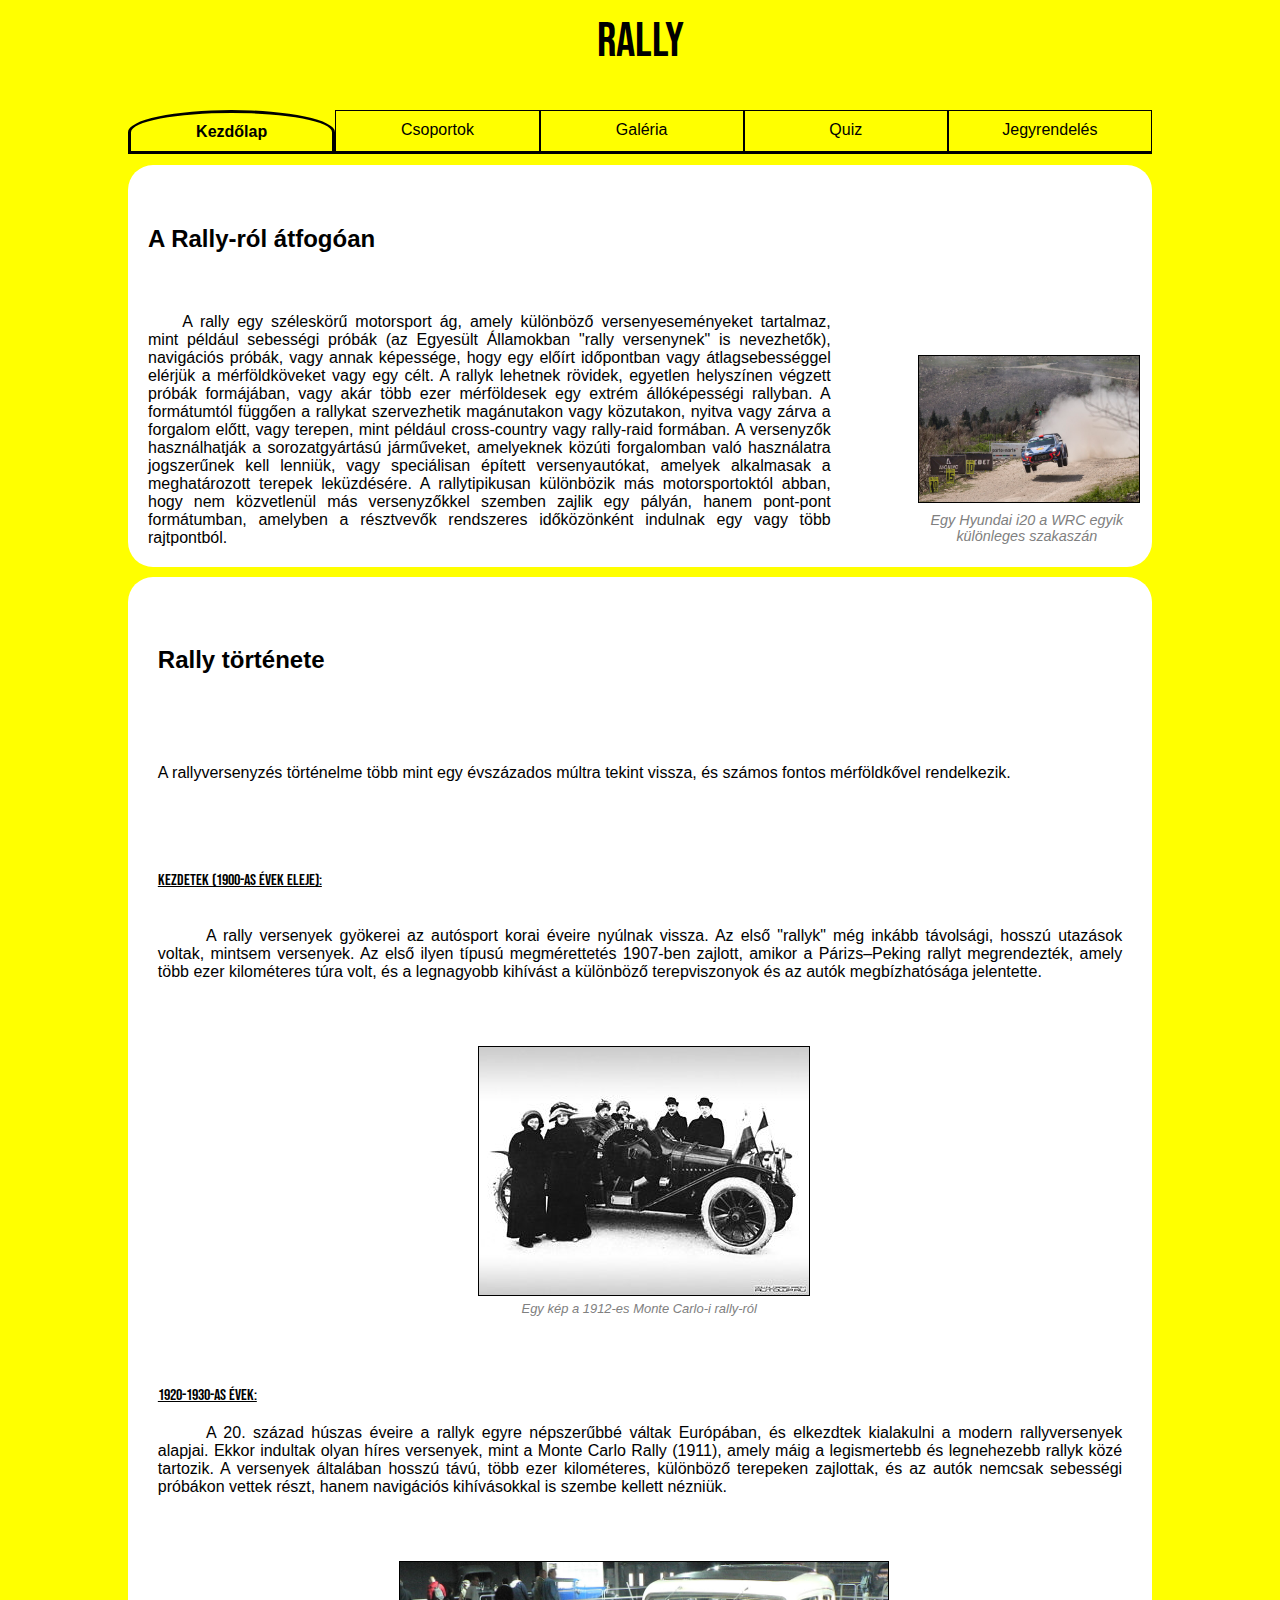
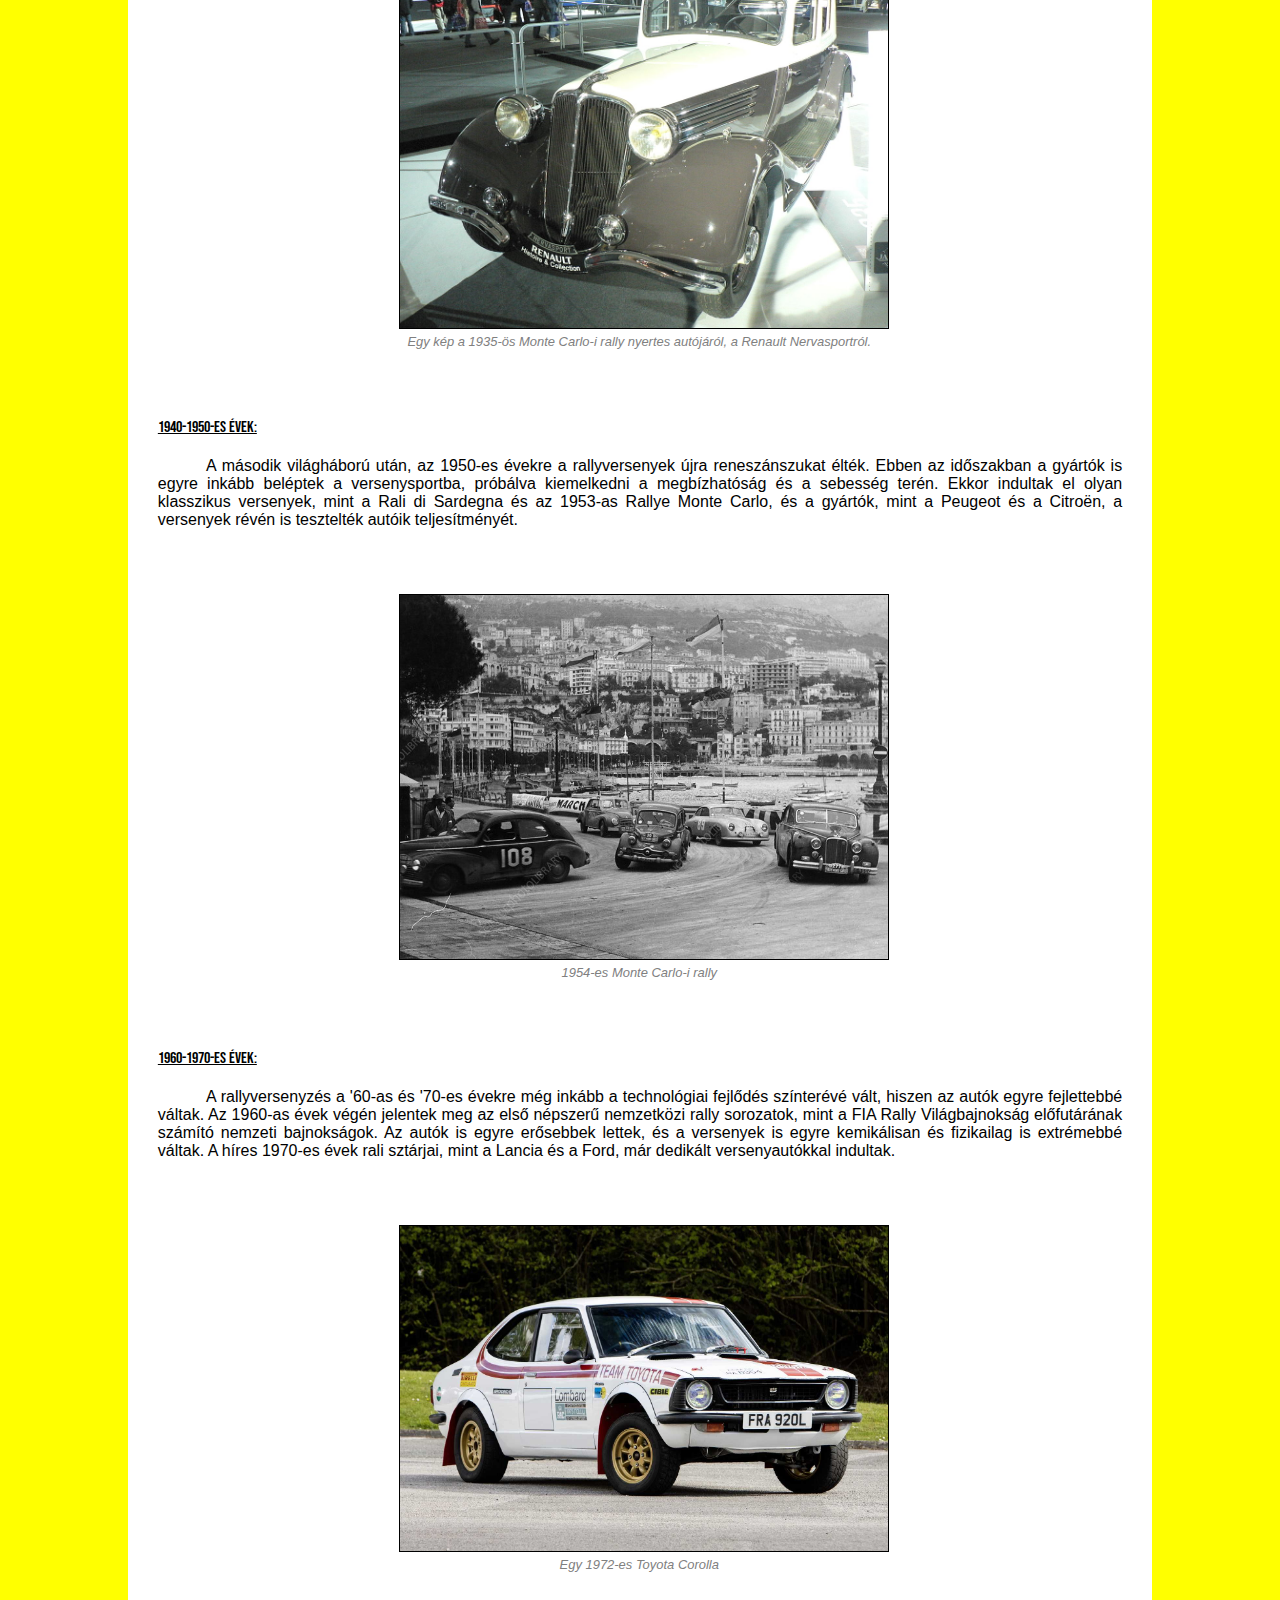
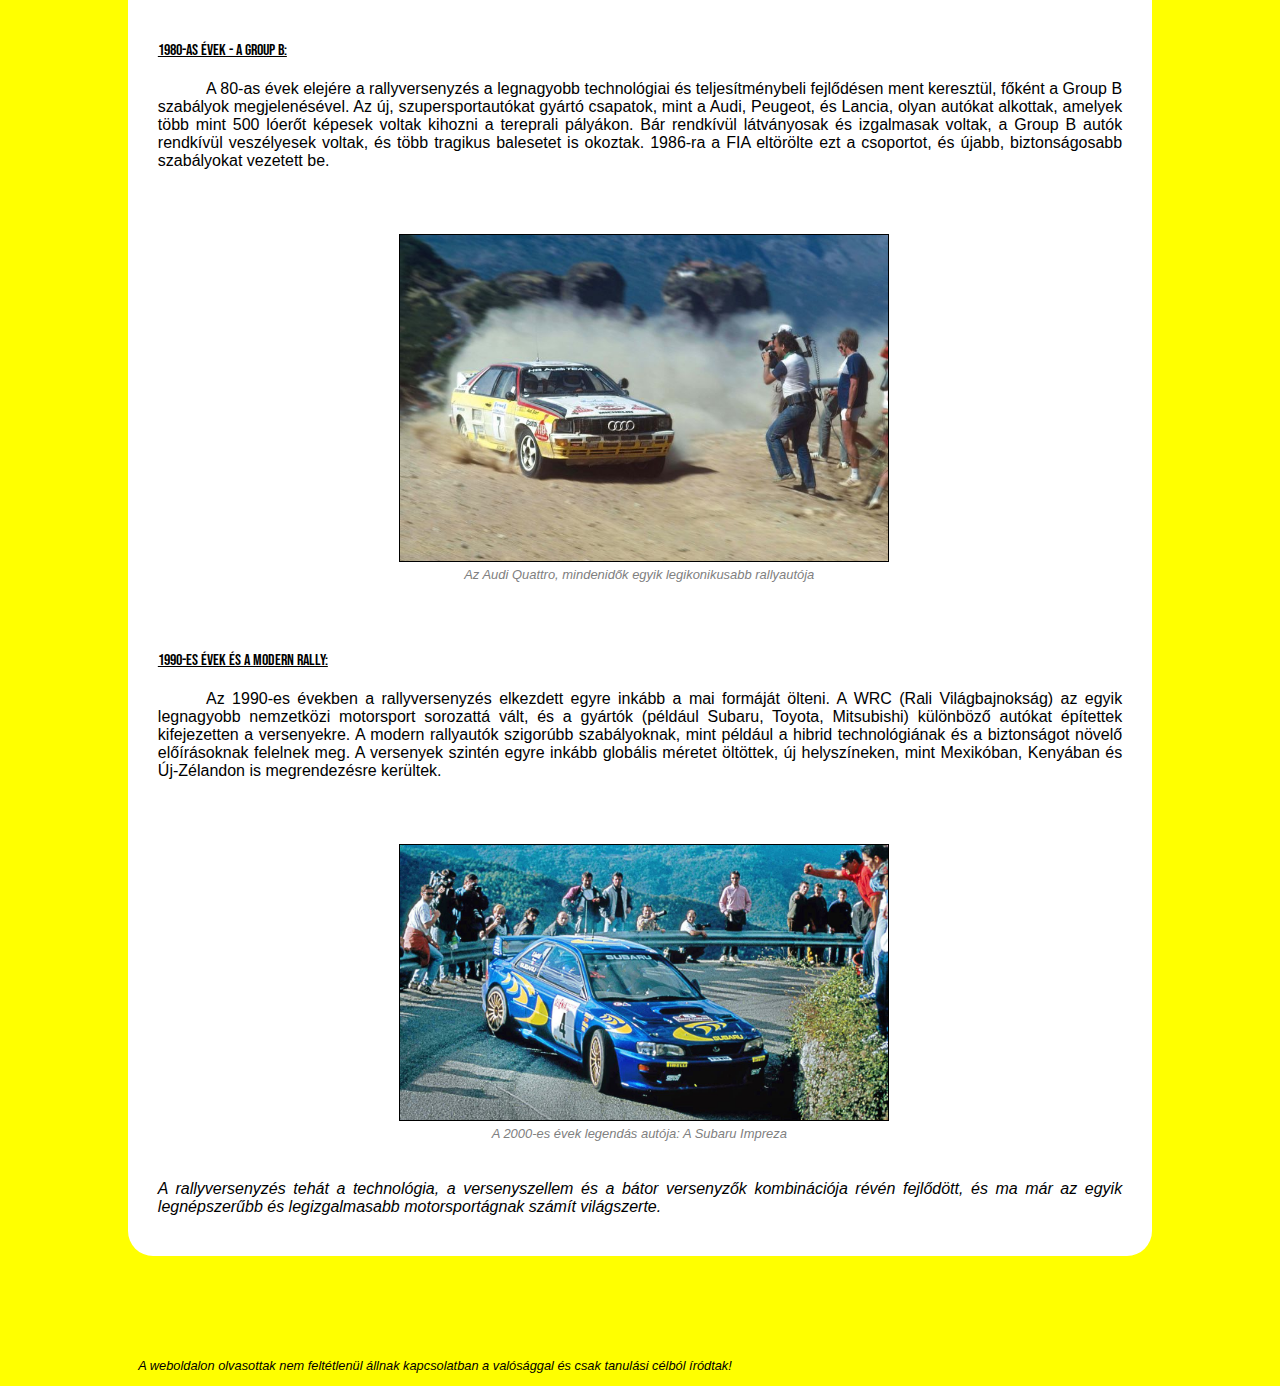
<file: beadando/index.html>
<!DOCTYPE html>
<html lang="en">
<head>
    <meta charset="UTF-8">
    <meta name="author" content="Tömöry Péter Ádám">
    <meta name="description" content="Bevezetés a rallizás világába">
    <meta name="viewport" content="width=device-width, initial-scale=1.0">
    <title>Rally</title>
    <link href="style.css" rel="stylesheet">
    <link rel="icon" href="kepek/ikon.png" sizes="32x32">
    <link rel="preconnect" href="https://fonts.googleapis.com">
    <link rel="preconnect" href="https://fonts.gstatic.com" crossorigin>
    <link href="https://fonts.googleapis.com/css2?family=Bebas+Neue&display=swap" rel="stylesheet">

</head>
<body>
    <header>
        <h1 class="focim">Rally</h1>    
    </header>
    <nav class="flex navm">
        
        <a  href="#" class="current menu"> <p>Kezdőlap</p> </a>
        <a  href="csoportok.html" class="menu"> <p>Csoportok</p> </a>
        <a  href="galeria.html" class="menu"> <p>Galéria</p> </a>
        <a  href="quiz.html" class="menu"> <p>Quiz</p> </a>
        <a  href="urlap.html" class="menu "> <p>Jegyrendelés</p> </a>
    </nav>
    <section>
        <article class="keret">
            <header >
                <h2>A Rally-ról átfogóan</h2>
            </header>
            <section class="flex ">
                    <p class="bekezd">A rally egy széleskörű motorsport ág, amely különböző versenyeseményeket tartalmaz, mint például sebességi próbák (az Egyesült Államokban "rally versenynek" is nevezhetők), navigációs próbák, vagy annak képessége, hogy egy előírt időpontban vagy átlagsebességgel elérjük a mérföldköveket vagy egy célt. A rallyk lehetnek rövidek, egyetlen helyszínen végzett próbák formájában, vagy akár több ezer mérföldesek egy extrém állóképességi rallyban. A formátumtól függően a rallykat szervezhetik magánutakon vagy közutakon, nyitva vagy zárva a forgalom előtt, vagy terepen, mint például cross-country vagy rally-raid formában. A versenyzők használhatják a sorozatgyártású járműveket, amelyeknek közúti forgalomban való használatra jogszerűnek kell lenniük, vagy speciálisan épített versenyautókat, amelyek alkalmasak a meghatározott terepek leküzdésére. A rallytipikusan különbözik más motorsportoktól abban, hogy nem közvetlenül más versenyzőkkel szemben zajlik egy pályán, hanem pont-pont formátumban, amelyben a résztvevők rendszeres időközönként indulnak egy vagy több rajtpontból.</p>
                    <section class="flex2"><figure class="flex1"><img src="kepek/auto2.jpg" alt="Verseny közben ugra az autó" class="oto2"><figcaption> <p class="kepala">Egy Hyundai i20 a WRC egyik különleges szakaszán</p></figcaption></figure></section>
            </section>
        </article>
        <article class="keret">
        <header class="keret">
            <h2>Rally története</h2>
        </header>
        <section class="flex keret"> <p class="bevez ecim">A rallyversenyzés történelme több mint egy évszázados múltra tekint vissza, és számos fontos mérföldkővel rendelkezik.</p>

            <p class="alcim">Kezdetek (1900-as évek eleje):</p><br>
            <p class="bekezd">A rally versenyek gyökerei az autósport korai éveire nyúlnak vissza. Az első "rallyk" még inkább távolsági, hosszú utazások voltak, mintsem versenyek. Az első ilyen típusú megmérettetés 1907-ben zajlott, amikor a Párizs–Peking rallyt megrendezték, amely több ezer kilométeres túra volt, és a legnagyobb kihívást a különböző terepviszonyok és az autók megbízhatósága jelentette.</p>
            <figure class="flex"><img src="kepek/kezdetek.jpg" alt="Egy kép a 1912-es Monte Carlo-i rally-ról" class="oto"><figcaption class="kepala"><p class="kepala">Egy kép a 1912-es Monte Carlo-i rally-ról</p></figcaption></figure>
            
            <p class="alcim">1920-1930-as évek:</p>
            <p class="bekezd">A 20. század húszas éveire a rallyk egyre népszerűbbé váltak Európában, és elkezdtek kialakulni a modern rallyversenyek alapjai. Ekkor indultak olyan híres versenyek, mint a Monte Carlo Rally (1911), amely máig a legismertebb és legnehezebb rallyk közé tartozik. A versenyek általában hosszú távú, több ezer kilométeres, különböző terepeken zajlottak, és az autók nemcsak sebességi próbákon vettek részt, hanem navigációs kihívásokkal is szembe kellett nézniük.</p>
            <figure class="flex nagykep"><img src="kepek/interwar.jpg" alt="Egy kép a 1935-ös Monte Carlo-i rally nyertes autójáról, a Renault Nervasportról." class="oto"><figcaption class="kepala"><p class="kepala">Egy kép a 1935-ös Monte Carlo-i rally nyertes autójáról, a Renault Nervasportról.</p></figcaption></figure>
            
            <p class="alcim">1940-1950-es évek:</p>
            <p class="bekezd">A második világháború után, az 1950-es évekre a rallyversenyek újra reneszánszukat élték. Ebben az időszakban a gyártók is egyre inkább beléptek a versenysportba, próbálva kiemelkedni a megbízhatóság és a sebesség terén. Ekkor indultak el olyan klasszikus versenyek, mint a Rali di Sardegna és az 1953-as Rallye Monte Carlo, és a gyártók, mint a Peugeot és a Citroën, a versenyek révén is tesztelték autóik teljesítményét.</p>
            <figure class="flex nagykep"><img src="kepek/postww2.jpg" alt="1954-es Monte Carlo-i rally" class="oto"><figcaption class="kepala"><p class="kepala">1954-es Monte Carlo-i rally</p></figcaption></figure>

            <p class="alcim">1960-1970-es évek:</p>
            <p class="bekezd">A rallyversenyzés a '60-as és '70-es évekre még inkább a technológiai fejlődés színterévé vált, hiszen az autók egyre fejlettebbé váltak. Az 1960-as évek végén jelentek meg az első népszerű nemzetközi rally sorozatok, mint a FIA Rally Világbajnokság előfutárának számító nemzeti bajnokságok. Az autók is egyre erősebbek lettek, és a versenyek is egyre kemikálisan és fizikailag is extrémebbé váltak. A híres 1970-es évek rali sztárjai, mint a Lancia és a Ford, már dedikált versenyautókkal indultak.</p>
            <figure class="flex nagykep"><img src="kepek/70.jpg" alt="Egy 1972-es Toyota Corolla" class="oto"><figcaption class="kepala"><p class="kepala">Egy 1972-es Toyota Corolla</p></figcaption></figure>
            
            <p class="alcim">1980-as évek - a Group B:</p>
            <p class="bekezd">A 80-as évek elejére a rallyversenyzés a legnagyobb technológiai és teljesítménybeli fejlődésen ment keresztül, főként a Group B szabályok megjelenésével. Az új, szupersportautókat gyártó csapatok, mint a Audi, Peugeot, és Lancia, olyan autókat alkottak, amelyek több mint 500 lóerőt képesek voltak kihozni a tereprali pályákon. Bár rendkívül látványosak és izgalmasak voltak, a Group B autók rendkívül veszélyesek voltak, és több tragikus balesetet is okoztak. 1986-ra a FIA eltörölte ezt a csoportot, és újabb, biztonságosabb szabályokat vezetett be.</p>
            <figure class="flex nagykep"><img src="kepek/quattro.jpg" alt="Az Audi Quattro, mindenidők egyik legikonikusabb rallyautója" class="oto"><figcaption class="kepala"><p class="kepala">Az Audi Quattro, mindenidők egyik legikonikusabb rallyautója</p></figcaption></figure>
            
            <p class="alcim">1990-es évek és a modern rally:</p>
            <p class="bekezd">Az 1990-es években a rallyversenyzés elkezdett egyre inkább a mai formáját ölteni. A WRC (Rali Világbajnokság) az egyik legnagyobb nemzetközi motorsport sorozattá vált, és a gyártók (például Subaru, Toyota, Mitsubishi) különböző autókat építettek kifejezetten a versenyekre. A modern rallyautók szigorúbb szabályoknak, mint például a hibrid technológiának és a biztonságot növelő előírásoknak felelnek meg. A versenyek szintén egyre inkább globális méretet öltöttek, új helyszíneken, mint Mexikóban, Kenyában és Új-Zélandon is megrendezésre kerültek.</p>
            <figure class="flex nagykep"><img src="kepek/impreza.jpg" alt="A 2000-es évek legendás autója: A Subaru Impreza" class="oto"><figcaption class="kepala"><p class="kepala">A 2000-es évek legendás autója: A Subaru Impreza</p></figcaption></figure>
            
            <p class="bekezd utolso">A rallyversenyzés tehát a technológia, a versenyszellem és a bátor versenyzők kombinációja révén fejlődött, és ma már az egyik legnépszerűbb és legizgalmasabb motorsportágnak számít világszerte.</p> </section>
        </article>
    </section>
        <footer> <p class="foot">A weboldalon olvasottak nem feltétlenül állnak kapcsolatban a valósággal és csak tanulási célból íródtak!</p> </footer>
        
</body>
</html>
</file>
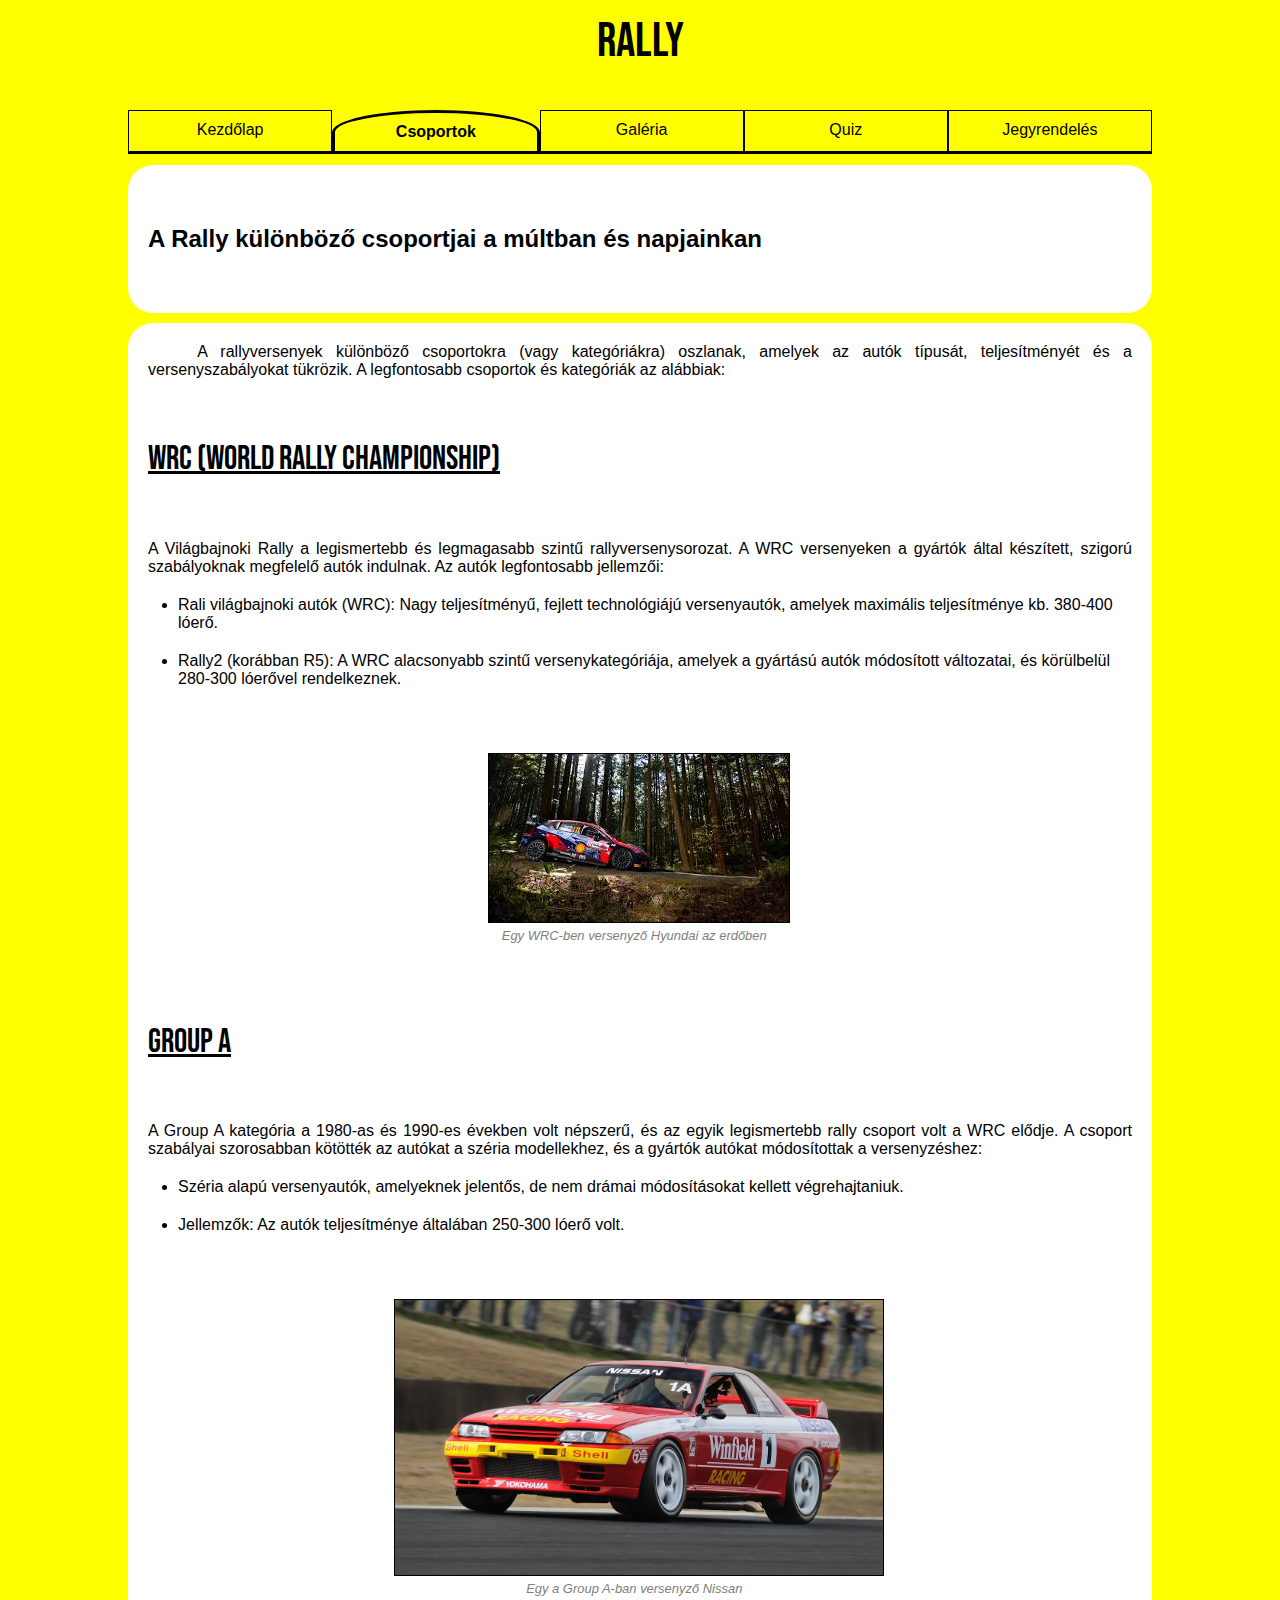
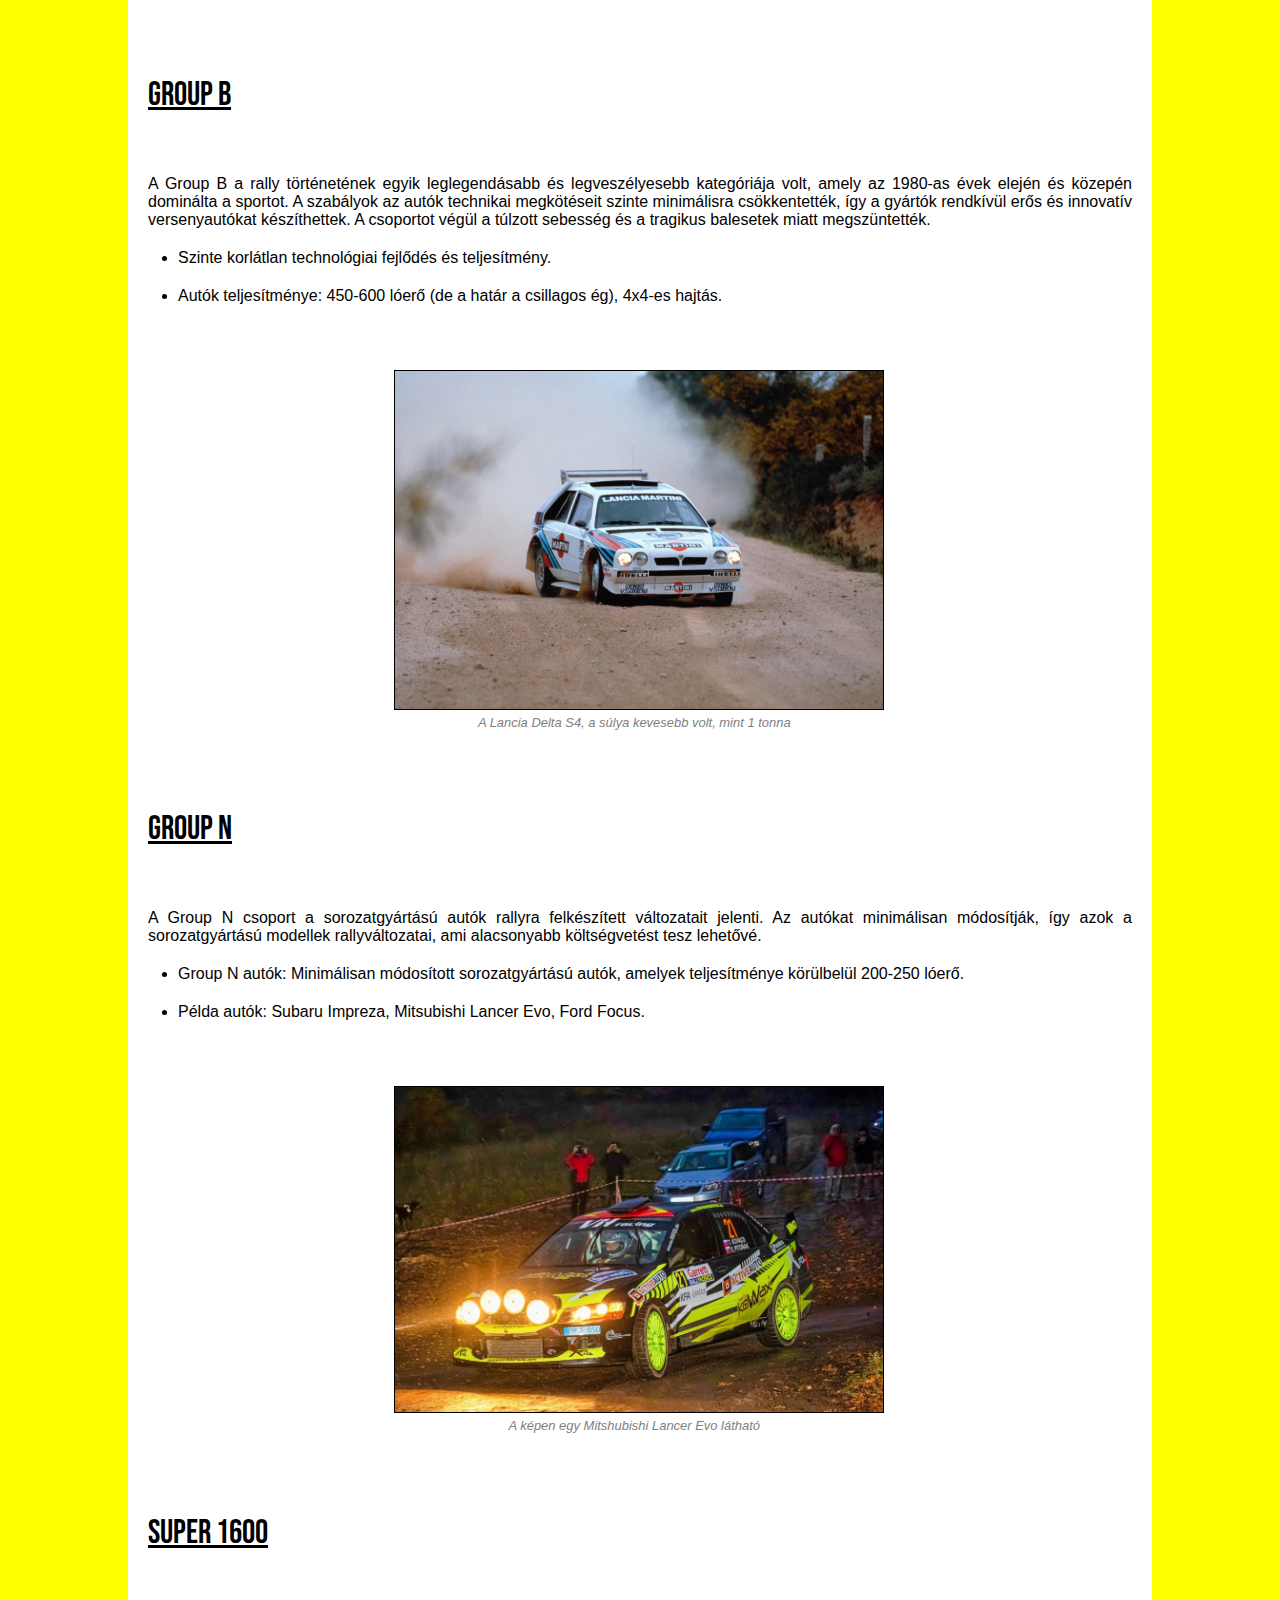
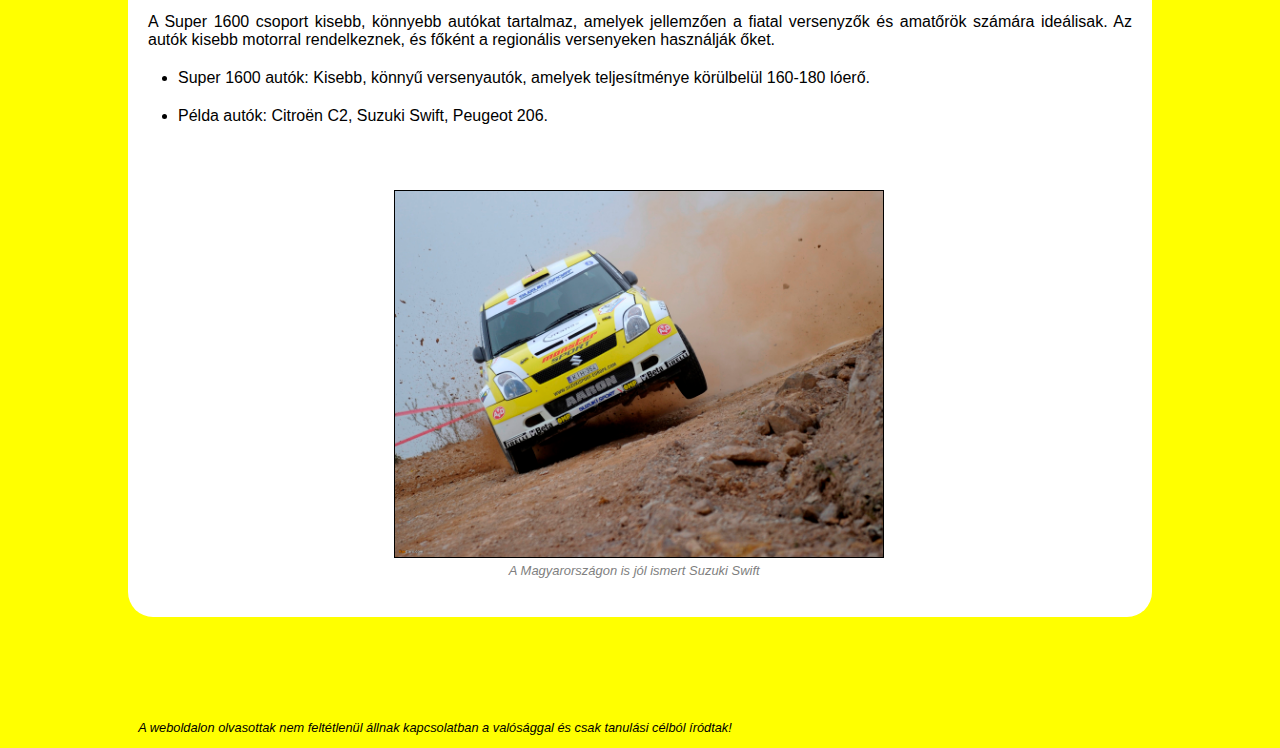
<file: beadando/csoportok.html>
<!DOCTYPE html>
<html lang="en">
<head>
    <meta charset="UTF-8">
    <meta name="author" content="Tömöry Péter Ádám">
    <meta name="description" content="Bevezetés a rallizás világába">
    <meta name="viewport" content="width=device-width, initial-scale=1.0">
    <title>Rally</title>
    <link href="style.css" rel="stylesheet">
    <link rel="icon" href="kepek/ikon.png" sizes="32x32">
    <link rel="preconnect" href="https://fonts.googleapis.com">
    <link rel="preconnect" href="https://fonts.gstatic.com" crossorigin>
    <link href="https://fonts.googleapis.com/css2?family=Bebas+Neue&display=swap" rel="stylesheet">
</head>
<body>
    <header>
        <h1 class="focim">Rally</h1>
    </header>
    <nav class="flex navm">
        <a  href="index.html" class="menu"> <p>Kezdőlap</p> </a>
        <a  href="#" class="current menu"> <p>Csoportok</p> </a> 
        <a  href="galeria.html" class="menu"> <p>Galéria</p> </a>
        <a  href="quiz.html" class="menu"> <p>Quiz</p> </a>
        <a  href="urlap.html" class="menu "> <p>Jegyrendelés</p> </a>
    </nav>
    <section>
        <article>
        <header class="keret">
            <h2 class="csop">A Rally különböző csoportjai a múltban és napjainkan</h2>
        </header>
            <section class="flex keret">
                    <p class="bekezd">A rallyversenyek különböző csoportokra (vagy kategóriákra) oszlanak, amelyek az autók típusát, teljesítményét és a versenyszabályokat tükrözik. A legfontosabb csoportok és kategóriák az alábbiak:</p>
                
                    <h2 class="csoportc">WRC (World Rally Championship)</h2> 
                        <p class="bekezd3">A Világbajnoki Rally a legismertebb és legmagasabb szintű rallyversenysorozat. A WRC versenyeken a gyártók által készített, szigorú szabályoknak megfelelő autók indulnak. Az autók legfontosabb jellemzői: <ul>
                            <li><p>Rali világbajnoki autók (WRC): Nagy teljesítményű, fejlett technológiájú versenyautók, amelyek maximális teljesítménye kb. 380-400 lóerő.</p></li>
                            <li><p>Rally2 (korábban R5): A WRC alacsonyabb szintű versenykategóriája, amelyek a gyártású autók módosított változatai, és körülbelül 280-300 lóerővel rendelkeznek.</p>
                        </li></ul></p>
                
                    <figure class="flex csopkep"><img src="kepek/wrc.jpg" alt="Egy WRC-ben versenyző Hyundai az erdőben" class="oto"><figcaption class="kepala"><p class="kepala">Egy WRC-ben versenyző Hyundai az erdőben</p></figcaption></figure>

                    <h2 class="csoportc">Group A</h2> 
                        <p class="bekezd3">A Group A kategória a 1980-as és 1990-es években volt népszerű, és az egyik legismertebb rally csoport volt a WRC elődje. A csoport szabályai szorosabban kötötték az autókat a széria modellekhez, és a gyártók autókat módosítottak a versenyzéshez:<ul>
                            <li><p>Széria alapú versenyautók, amelyeknek jelentős, de nem drámai módosításokat kellett végrehajtaniuk.</p></li>
                            <li><p>Jellemzők: Az autók teljesítménye általában 250-300 lóerő volt.</p>
                        </li></ul></p>
                    <figure class="flex"><img src="kepek/nissan.jpg" alt="Egy a Group A-ban versenyző Nissan" class="oto csoportkep"><figcaption class="kepala"><p class="kepala">Egy a Group A-ban versenyző Nissan</p></figcaption></figure>

                    
                    <h2 class="csoportc">Group B</h2> 
                        <p class="bekezd3">A Group B a rally történetének egyik leglegendásabb és legveszélyesebb kategóriája volt, amely az 1980-as évek elején és közepén dominálta a sportot. A szabályok az autók technikai megkötéseit szinte minimálisra csökkentették, így a gyártók rendkívül erős és innovatív versenyautókat készíthettek. A csoportot végül a túlzott sebesség és a tragikus balesetek miatt megszüntették.<ul>
                            <li><p>Szinte korlátlan technológiai fejlődés és teljesítmény.</p></li>
                            <li><p>Autók teljesítménye: 450-600 lóerő (de a határ a csillagos ég), 4x4-es hajtás.</p>
                        </li></ul></p>
                    <figure class="flex"><img src="kepek/lancia.jpg" alt="A Lancia Delta S4, a súlya kevesebb volt, mint 1 tonna" class="oto csoportkep"><figcaption class="kepala"><p class="kepala">A Lancia Delta S4, a súlya kevesebb volt, mint 1 tonna</p></figcaption></figure>

                    <h2 class="csoportc">Group N</h2> 
                    <p class="bekezd3">A Group N csoport a sorozatgyártású autók rallyra felkészített változatait jelenti. Az autókat minimálisan módosítják, így azok a sorozatgyártású modellek rallyváltozatai, ami alacsonyabb költségvetést tesz lehetővé.<ul>
                        <li><p>Group N autók: Minimálisan módosított sorozatgyártású autók, amelyek teljesítménye körülbelül 200-250 lóerő.</p></li>
                        <li><p>Példa autók: Subaru Impreza, Mitsubishi Lancer Evo, Ford Focus.</p>
                    </li></ul></p>
                    <figure class="flex"><img src="kepek/groupn.jpg" alt="A képen egy Mitshubishi Lancer Evo látható" class="oto csoportkep"><figcaption class="kepala"><p class="kepala">A képen egy Mitshubishi Lancer Evo látható</p></figcaption></figure>

                    <h2 class="csoportc">Super 1600</h2> 
                    <p class="bekezd3">A Super 1600 csoport kisebb, könnyebb autókat tartalmaz, amelyek jellemzően a fiatal versenyzők és amatőrök számára ideálisak. Az autók kisebb motorral rendelkeznek, és főként a regionális versenyeken használják őket.<ul>
                        <li><p>Super 1600 autók: Kisebb, könnyű versenyautók, amelyek teljesítménye körülbelül 160-180 lóerő.</p></li>
                        <li><p>Példa autók: Citroën C2, Suzuki Swift, Peugeot 206.</p>
                    </li></ul></p>
                    <figure class="flex"><img src="kepek/suzuki.jpg" alt="A Magyarországon is jól ismert Suzuki Swift" class="oto csoportkep"><figcaption class="kepala"><p class="kepala">A Magyarországon is jól ismert Suzuki Swift</p></figcaption></figure>
                
            </section>
        </article>
        <footer> <p class="foot">A weboldalon olvasottak nem feltétlenül állnak kapcsolatban a valósággal és csak tanulási célból íródtak!</p> </footer>
        
</body>
</html>
</file>
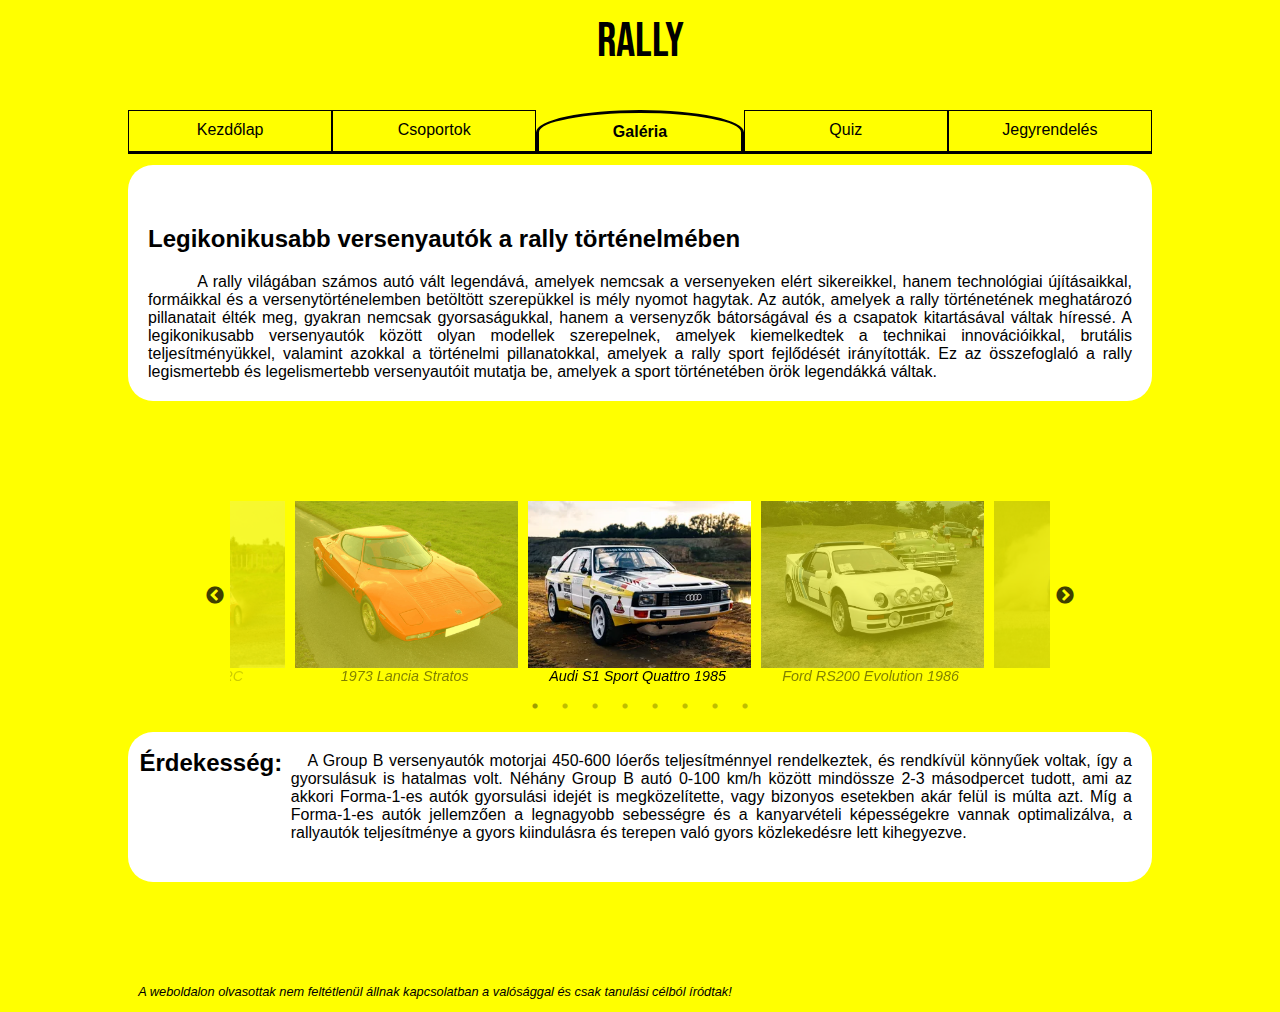
<file: beadando/galeria.html>
<!DOCTYPE html>
<html lang="en">
<head>
    <meta charset="UTF-8">
    <meta name="author" content="Tömöry Péter Ádám">
    <meta name="description" content="Bevezetés a rallizás világába">
    <meta name="viewport" content="width=device-width, initial-scale=1.0">
    <title>Rally</title>
    <link href="style.css" rel="stylesheet">
    <link rel="icon" href="kepek/ikon.png" sizes="32x32">
    <link rel="stylesheet" type="text/css" href="slick-1.8.1/slick/slick.css">
    <link rel="stylesheet" type="text/css" href="slick-1.8.1/slick/slick-theme.css">
    <link rel="preconnect" href="https://fonts.googleapis.com">
    <link rel="preconnect" href="https://fonts.gstatic.com" crossorigin>
    <link href="https://fonts.googleapis.com/css2?family=Bebas+Neue&display=swap" rel="stylesheet">
    <style type="text/css">
        html,
        * {
            box-sizing: border-box;
            font-family: Arial, Helvetica, sans-serif;
        }
        .slider {
            width: 80%;
            min-width: 400px;
            margin: 100px auto;
        }
        .slick-slide {
            margin: 0px 5px;
        }
        .slick-slide img {
            width: 100%;
        }
        .slick-prev:before,
        .slick-next:before {
            color: black;
        }
        .slick-slide {
            transition: all ease-in-out .3s;
            opacity: .2;
        }
        .slick-active {
            opacity: .5;
        }
        .slick-current {
            opacity: 1;
        }
    </style>
</head>


<body>
    <header>
        <h1 class="focim">Rally</h1>
    </header>
    <nav class="flex navm">
        <a  href="index.html" class="menu"> <p>Kezdőlap</p> </a>
        <a  href="csoportok.html" class="menu"> <p>Csoportok</p> </a>
        <a  href="#" class="menu current"> <p>Galéria</p> </a>
        <a  href="quiz.html" class="menu"> <p>Quiz</p> </a>
        <a  href="urlap.html" class="menu "> <p>Jegyrendelés</p> </a>
    </nav>
    <article class="flex keret">
        <header><h2 class="alcim2">Legikonikusabb versenyautók a rally történelmében</h2></header>
        <section><p class="bekezd">A rally világában számos autó vált legendává, amelyek nemcsak a versenyeken elért sikereikkel, hanem technológiai újításaikkal, formáikkal és a versenytörténelemben betöltött szerepükkel is mély nyomot hagytak. Az autók, amelyek a rally történetének meghatározó pillanatait élték meg, gyakran nemcsak gyorsaságukkal, hanem a versenyzők bátorságával és a csapatok kitartásával váltak híressé. A legikonikusabb versenyautók között olyan modellek szerepelnek, amelyek kiemelkedtek a technikai innovációikkal, brutális teljesítményükkel, valamint azokkal a történelmi pillanatokkal, amelyek a rally sport fejlődését irányították. Ez az összefoglaló a rally legismertebb és legelismertebb versenyautóit mutatja be, amelyek a sport történetében örök legendákká váltak.</p></section>
    </article>
    <section class="center slider">
        <div class="tablet"><img src="galeriakepek/audiq.jpg" alt="Az 1985-ös Audi s1 Sportquattro" title="Audi"><p class="kepala">Audi S1 Sport Quattro 1985</p></div>
        <div class="tablet"><img src="galeriakepek/fordevo.jpg" alt="Ford RS200 Evolution" title="Ford"><p class="kepala">Ford RS200 Evolution 1986</p></div> 
        <div class="tablet"><img src="galeriakepek/subaru.jpg" alt="Subaru Impreza" title="Subaru"><p class="kepala">Subaru Impreza</p></div>
        <div class="tablet"><img src="galeriakepek/lancia.jpg" alt="Lancia Delta S4" title="Lancia Delta S4"><p class="kepala">Lancia Delta S4</p></div>
        <div class="tablet"><img src="galeriakepek/mitsubishi.jpg" alt="Mitshubishi Lancer Evolution" title="Mitshubishi Lancer Evolution"><p class="kepala">Mitsubishi Lancer Evolution</p></div>
        <div class="tablet"><img src="galeriakepek/puegot.jpg" alt="1985 Peugeot 205 T16" title="1985 Peugeot 205 T16"><p class="kepala">1985 Peugeot 205 T16</p></div>
        <div class="tablet"><img src="galeriakepek/citroen.jpg" alt="2007 Citroen C4 WRC" title="2007 Citroen C4 WRC"><p class="kepala">2007 Citroen C4 WRC</p></div>
        <div class="tablet"><img src="galeriakepek/stratos.jpg" alt="1973 Lancia Stratos" title="1973 Lancia Stratos"><p class="kepala">1973 Lancia Stratos</p></div>
    </section>

    <script src="https://code.jquery.com/jquery-2.2.0.min.js" type="text/javascript"></script>
    <script src="slick-1.8.1/slick/slick.js" type="text/javascript" charset="utf-8"></script>

    <script type="text/javascript">
        $(document).ready(function() {

            $(".center").slick({
                dots: true,
                 infinite: true,
                centerMode: true,
                centerPadding: '60px',
                slidesToShow: 3,
                slidesToScroll: 1,
                autoplay: true,
                responsive: [
                    {
                        breakpoint: 768,
                        settings: {
                            arrows: true,
                            centerPadding: '60px',
                            slidesToShow: 1
                        }
                    },
                    {
                        breakpoint: 600,
                        settings: {
                            arrows: true,
                            centerPadding: '10px',
                            slidesToShow: 3
                        }
                    }
                ]
            });
        });
    </script>
    <aside class="keret2 flex"><header class="alcim3"><h2>Érdekesség:</h2></header>
        <p class="bekezd5">A Group B versenyautók motorjai 450-600 lóerős teljesítménnyel rendelkeztek, és rendkívül könnyűek voltak, így a gyorsulásuk is hatalmas volt. Néhány Group B autó 0-100 km/h között mindössze 2-3 másodpercet tudott, ami az akkori Forma-1-es autók gyorsulási idejét is megközelítette, vagy bizonyos esetekben akár felül is múlta azt. Míg a Forma-1-es autók jellemzően a legnagyobb sebességre és a kanyarvételi képességekre vannak optimalizálva, a rallyautók teljesítménye a gyors kiindulásra és terepen való gyors közlekedésre lett kihegyezve.</p>
    </aside>


    <footer> <p class="foot">A weboldalon olvasottak nem feltétlenül állnak kapcsolatban a valósággal és csak tanulási célból íródtak!</p> </footer>
        
</body>
</html>
</file>
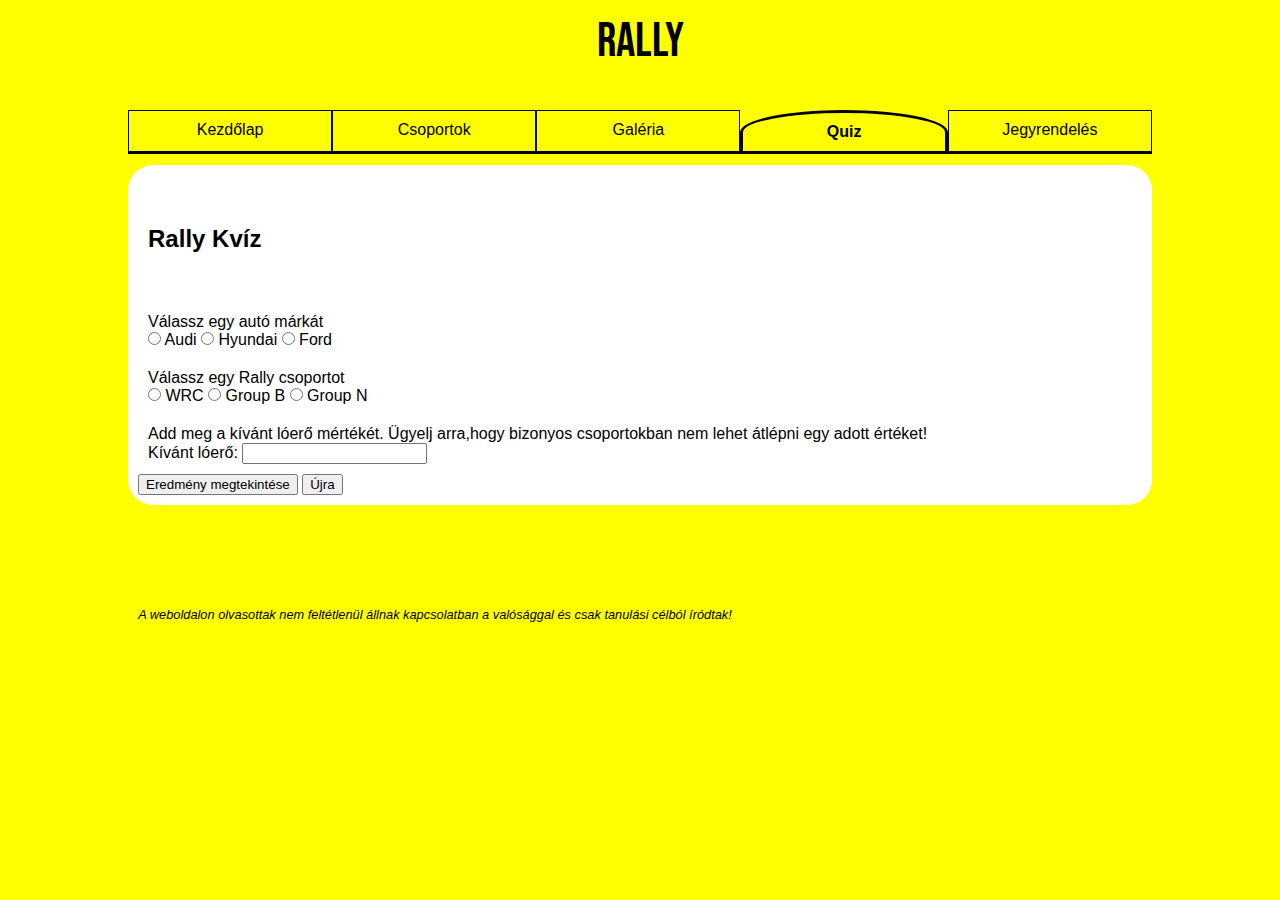
<file: beadando/quiz.html>
<!DOCTYPE html>
<html lang="en">
<head>
    <meta charset="UTF-8">
    <meta name="author" content="Tömöry Péter Ádám">
    <meta name="description" content="Rally Quiz - Teszteld tudásod a rally világa terén!">
    <meta name="viewport" content="width=device-width, initial-scale=1.0">
    <title>Rally</title>
    <link href="style.css" rel="stylesheet">
    <link rel="icon" href="kepek/ikon.png" sizes="32x32">
    <link rel="preconnect" href="https://fonts.googleapis.com">
    <link rel="preconnect" href="https://fonts.gstatic.com" crossorigin>
    <link href="https://fonts.googleapis.com/css2?family=Bebas+Neue&display=swap" rel="stylesheet">
</head>
<body>
    <header>
        <h1 class="focim">Rally</h1>
    </header>
    <nav class="flex navm">
        <a href="index.html" class="menu"><p>Kezdőlap</p></a>
        <a href="csoportok.html" class="menu"><p>Csoportok</p></a>
        <a href="galeria.html" class="menu"><p>Galéria</p></a>
        <a href="#" class="menu current"><p>Quiz</p></a>
        <a  href="urlap.html" class="menu "> <p>Jegyrendelés</p> </a>
    </nav>
    
    <section>
        <article class="keret">
            <header>
                <h2>Rally Kvíz</h2>
            </header>
            <section>
                    <div class="urlap">
                        <p class="kerdes">Válassz egy autó márkát</p>
                        <div class="opcio">
                            <label><input type="radio" name="elso" value="A"> Audi</label>
                            <label><input type="radio" name="elso" value="B"> Hyundai</label>
                            <label><input type="radio" name="elso" value="C"> Ford</label>
                        </div>
                    </div>
                    <div class="urlap">
                        <p class="kerdes">Válassz egy Rally csoportot</p>
                        <div class="opcio">
                            <label><input type="radio" name="masodik" value="A"> WRC</label>
                            <label><input type="radio" name="masodik" value="B"> Group B</label>
                            <label><input type="radio" name="masodik" value="C"> Group N</label>
                        </div>
                    </div>
                    <div class="urlap">
                        <p class="kerdes">Add meg a kívánt lóerő mértékét. Ügyelj arra,hogy bizonyos csoportokban nem lehet átlépni egy adott értéket!</p>
                        <label for="loero">Kívánt lóerő: </label><input type="text" name="mennyiseg" id="loero">
                        <span id="hiba" style="color: red;"></span>
                        </div>
                    </div>
                    <button type="button" id="eredmeny">Eredmény megtekintése</button>
                    <input type="reset" value="Újra" name="ujra">
                <div id="vege"></div>
            </section>
        </article>
    </section>
    <script src="script/script.js"></script>
    
    <footer> <p class="foot">A weboldalon olvasottak nem feltétlenül állnak kapcsolatban a valósággal és csak tanulási célból íródtak!</p> </footer>
</body>
</html>
</file>
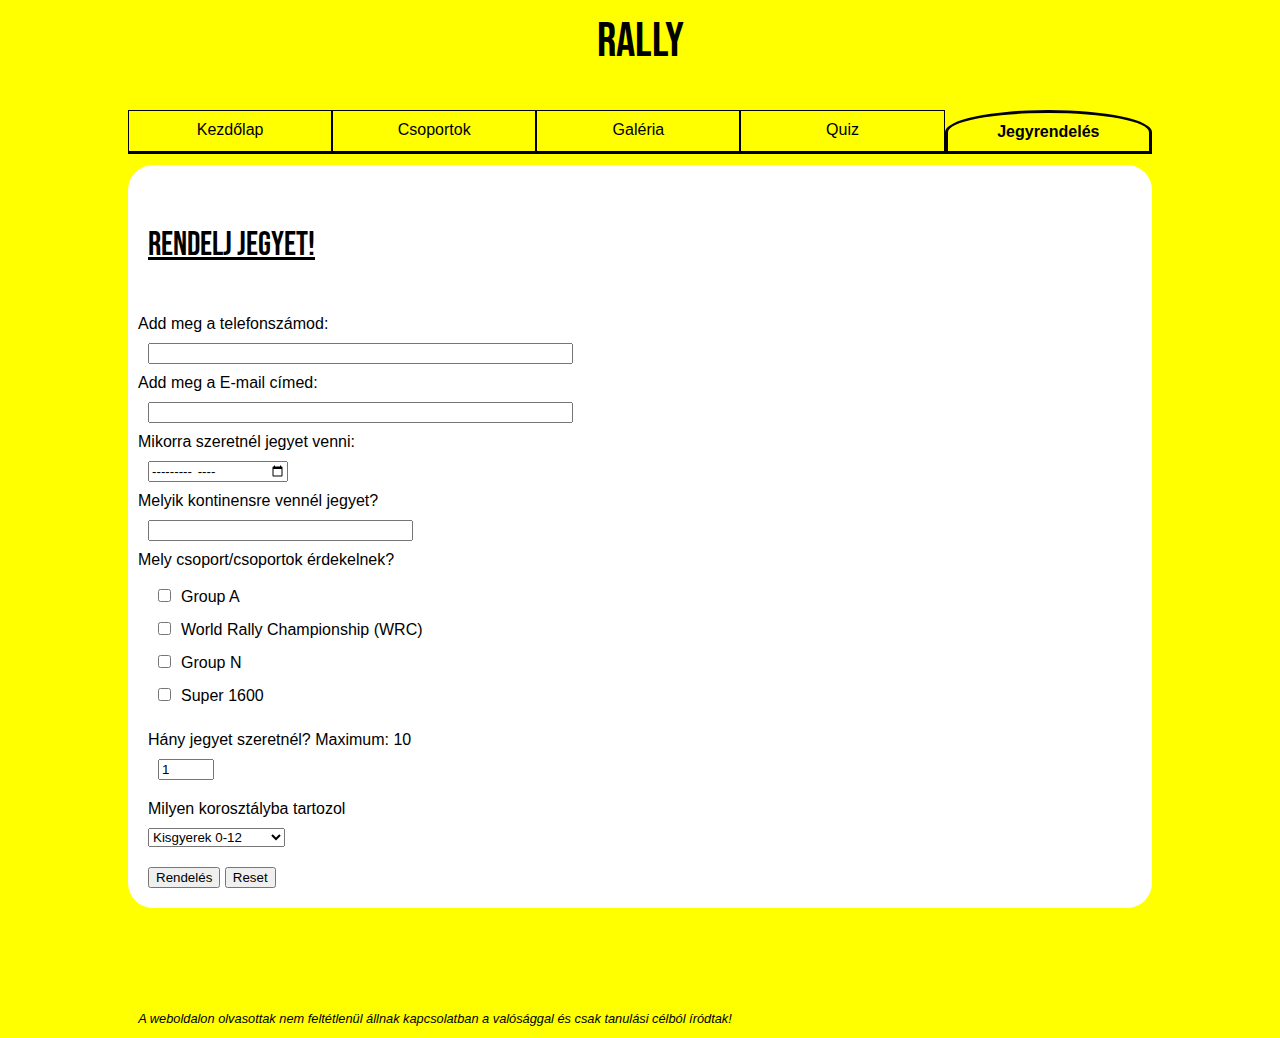
<file: beadando/urlap.html>
<!DOCTYPE html>
<html lang="en">
<head>
    <meta charset="UTF-8">
    <meta name="author" content="Tömöry Péter Ádám">
    <meta name="description" content="Bevezetés a rallizás világába">
    <meta name="viewport" content="width=device-width, initial-scale=1.0">
    <title>Rally</title>
    <link href="style.css" rel="stylesheet">
    <link rel="icon" href="kepek/ikon.png" sizes="32x32">
    <link rel="preconnect" href="https://fonts.googleapis.com">
    <link rel="preconnect" href="https://fonts.gstatic.com" crossorigin>
    <link href="https://fonts.googleapis.com/css2?family=Bebas+Neue&display=swap" rel="stylesheet">

</head>
<body>
    <header>
        <h1 class="focim">Rally</h1>    
    </header>
    <nav class="flex navm">
        
        <a  href="index.html" class="menu"> <p>Kezdőlap</p> </a>
        <a  href="csoportok.html" class="menu"> <p>Csoportok</p> </a>
        <a  href="galeria.html" class="menu"> <p>Galéria</p> </a>
        <a  href="quiz.html" class="menu"> <p>Quiz</p> </a>
        <a  href="#" class="menu current"> <p>Jegyrendelés</p> </a>
    </nav>
    <section>
        <article class="keret">
           <header ><h2 class="csoportc"> Rendelj jegyet!</h2></header>
           <form method="post" action="https://rf.uni-corvinus.hu/webfejlesztes/receive.php" class="urlapteljes">
            <label>
                Add meg a telefonszámod:<br>
                <input class="urelem" type="tel" size="50" name="telefonszam"><br>
            </label>
            <label>
                Add meg a E-mail címed:<br>
                <input class="urelem" type="email" size="50" name="email"><br>
            </label>
            <label>
                Mikorra szeretnél jegyet venni:<br>
                <input class="urelem" type="month" size="50" name="evszam"><br>
            </label>
            <label>
                Melyik kontinensre vennél jegyet?<br>
                <input class="urelem" type="text" size="30" name="kontinens" list="kontinensek">
                <datalist id="kontinensek">
                    <option value="Afrika"></option>
                    <option value="Európa"></option>
                    <option value="Ázsia"></option>
                    <option value="Észak-Amerika"></option>
                    <option value="Dél-Amerika"></option>
                    <option value="Óceánia"></option>
                </datalist>
            </label>
            <br>
            Mely csoport/csoportok érdekelnek? <br>
            <div class="urlap">
                <label>
                    <input class="urelem" type="checkbox" name="A">Group A
                </label>
                 <label>
                    <br>
                    <input class="urelem" type="checkbox" name="WRC">World Rally Championship (WRC)
                    <br>
                </label>
                <label>
                    <input class="urelem" type="checkbox" name="N">Group N
                    <br>
                </label>
                <label>
                    <input class="urelem" type="checkbox" name="super">Super 1600
                    <br>
                </label>
            </div>
            <div class="urlap">
                <label>
                    Hány jegyet szeretnél? Maximum: 10<br>
                    <input class="urelem" type="number" name="szoba" value="1" min="1" max="10" step="1">
            </label>
            </div>
            <label class="urlap">
                Milyen korosztályba tartozol<br>
                <select class="urelem" name="kor" >
                    <option value="gyer">Kisgyerek 0-12</option>
                    <option value="Tin">Tinédzser 12-18</option>
                    <option value="Ffelnott">Fiatal Felnőtt 18-25</option>
                    <option value="felnott">Felnőtt 25-65</option>
                    <option value="idos">Idős 65-</option>
                </select>
            </label><br>
            <div class="urlap">
                <input type="submit" value="Rendelés">
                <input type="reset" value="Reset">
            </div>
           </form>
    </section>
        <footer> <p class="foot">A weboldalon olvasottak nem feltétlenül állnak kapcsolatban a valósággal és csak tanulási célból íródtak!</p> </footer>
        
</body>
</html>
</file>
<file: beadando/style.css>
*{
    box-sizing: border-box;
    font-family: Arial, Helvetica, sans-serif;
    margin: 0;
}
body{
    background-color: yellow;
    margin: 1%;
}
h2{
    margin:1%;
    margin-top: 5%;
    margin-bottom: 5%;
}
.flex{
    display: flex;
    flex-wrap: wrap;
}
.flex2{
    display: flex;
    flex-wrap: wrap;
}
.urlap{
    padding: 10px;
}
.csoportc{
    font-size: medium;
    font-family: "Bebas Neue", sans-serif;
    font-weight: 400;
    font-style: normal;
}
.urelem{
    margin: 10px;;
}
.keret{
    background-color: white;
    padding:10px;
}
.keret2{
    background-color: white;
    padding:10px;
    border-radius: 25px;
}
.menu{
    text-align: center;
    border: 1px solid black;
    padding-top: 2%;
    padding-bottom: 2%;
}
.focim{
    text-align: center;
    font-size: 300%;
    margin-bottom: 40px;
    z-index: 11;
    font-family: "Bebas Neue", sans-serif;
    font-weight: 400;
    font-style: normal;
}
a{
    color: black;
    text-decoration: none;
}
.current{
    font-weight: bolder;
    border: solid Black 3px;
    border-radius: 50%;
    
}
.tabla1{
    display: flex;
    flex-wrap: wrap;
}
.bekezd{
    margin: 1%;
    flex-basis: 98%;
    text-indent: 5%;
    text-align: justify;
}
.bekezd3{
    margin: 1%;
    flex-basis: 98%;
    text-indent: 5%;
    text-align: justify;
    margin-bottom: 0;
    padding-bottom: 0;
}
.csopkep{
    margin-top: 0;
}
.bekezd2{
    margin: 1%;
    margin-bottom: 5%;
    flex-basis: 98%;
    text-indent: 2%;
    text-align: justify;
}
.bekezd5{
    margin: 1%;
    margin-bottom: 3%;
    flex-basis: 98%;
    text-indent: 2%;
    text-align: justify;
}
.utolso{
    text-indent: 0%;
    font-style: italic;
}
.td1{
    margin: 1%;
    flex-basis: 98%;
}
.alcim{
    margin-left:1%;
    margin-bottom: 1%;
    text-decoration: underline;
    font-family: "Bebas Neue", sans-serif;
    font-weight: 400;
    font-style: normal;
}
.alcim2{
    font-weight: bold;
    margin-left:1%;
    margin-bottom: 1%;
}
.foot{
    flex-basis: 98%;
    margin: 1%;
    font-size: 80%;
    font-style: italic;
    margin-top:10%;

}
.bevez{
    margin-left: 1%;
    margin-bottom: 5%;
}
.navm{
    flex-direction: column;
    flex-wrap: wrap;
    justify-content: space-around;
}
.oto{
   border: 1px solid black; 
   max-width: 98%;
   margin: 1%;
   margin-bottom: 0%;
}
.oto2{
    border: 1px solid black; 
    max-width: 98%;
    margin: 1%;
    margin-bottom: 0%;
 }
ul{
    margin-bottom: 1%;
}
li{
    margin:0;
    padding:0;
    margin-bottom: 0;
}
.csoportkep{
    align-self: center;
}
figcaption {
    margin: 1%;
    color: gray;
}
.galala {
    margin: 1%;
    color: gray;
}
aside{
    margin-top: 4%;
    background-color: white;
}
a:hover{
    color: red;
    font-weight: bold;
    background-image: url("hatter2.jpg");
    border: solid black 2px;
}
.nagykep{
    size: 80%;
}
.kepala{
    font-style: italic;
    font-size: 90%;
    text-align: center;
    max-width: 98%;
    min-width: 95%;
    margin-bottom: 3%;
    
}
@media only screen and (min-width: 768px) {
    body{
        max-width: 80%;
        align-items: center;
        margin-left: 10%;
        margin-right: 10%;
        flex-direction: column;
    }
    figure{
        max-width: 500px;
        max-height: auto;
        align-items: center;
        flex-direction: column;
        justify-content: center;
        margin-left: 25%;
        padding-top:50px;
    }
    .bekezd3{
        text-indent: 0;
    }
    li{
        padding-top: 20px;
    }
    .navm{
        display: flex;
        flex-direction: row;
        flex-wrap: nowrap;
        justify-content: space-between;
        flex-basis: 80%;
        margin-left: 0%;
        margin-right: 0%;
        margin-bottom: 1%;
    }
    .menu{
        padding-top: 1%;
        padding-bottom: 1%;
        flex-basis: 100%;
        border-bottom: 3px solid black;
    }
    .kepes .ota{
        flex-wrap: wrap;
        flex-direction: column;
        flex-basis: 90%;
    }
    .keret{
        border-radius: 25px;
        display: flex;
        flex-direction: column;
        margin-bottom: 1%;
    }
    .alcim{
        padding-top: 40px;
    }
    .current{
        border-bottom-left-radius: 0px;
        border-bottom-right-radius: 0px;
        
    }
    .bekezd{
        margin:1%;
        padding-top: 0%;
        flex-basis: 100%;
        min-width: 68%;
        
    }
    .flex{
        flex-wrap: nowrap;
    }
    .oto2{
        margin:1%;
        flex-basis: 50%;
        height: auto;
    }
    .flex2{
        flex-wrap: wrap;
    }
    .ecim{
        margin-top: 10px;
        padding-top: 0;
    }
    .csoportc{
        font-size: 33px;
        text-decoration: underline;
    }
    
}
@media only screen and (min-width: 768px) {
    /*tablet*/

}
</file>
